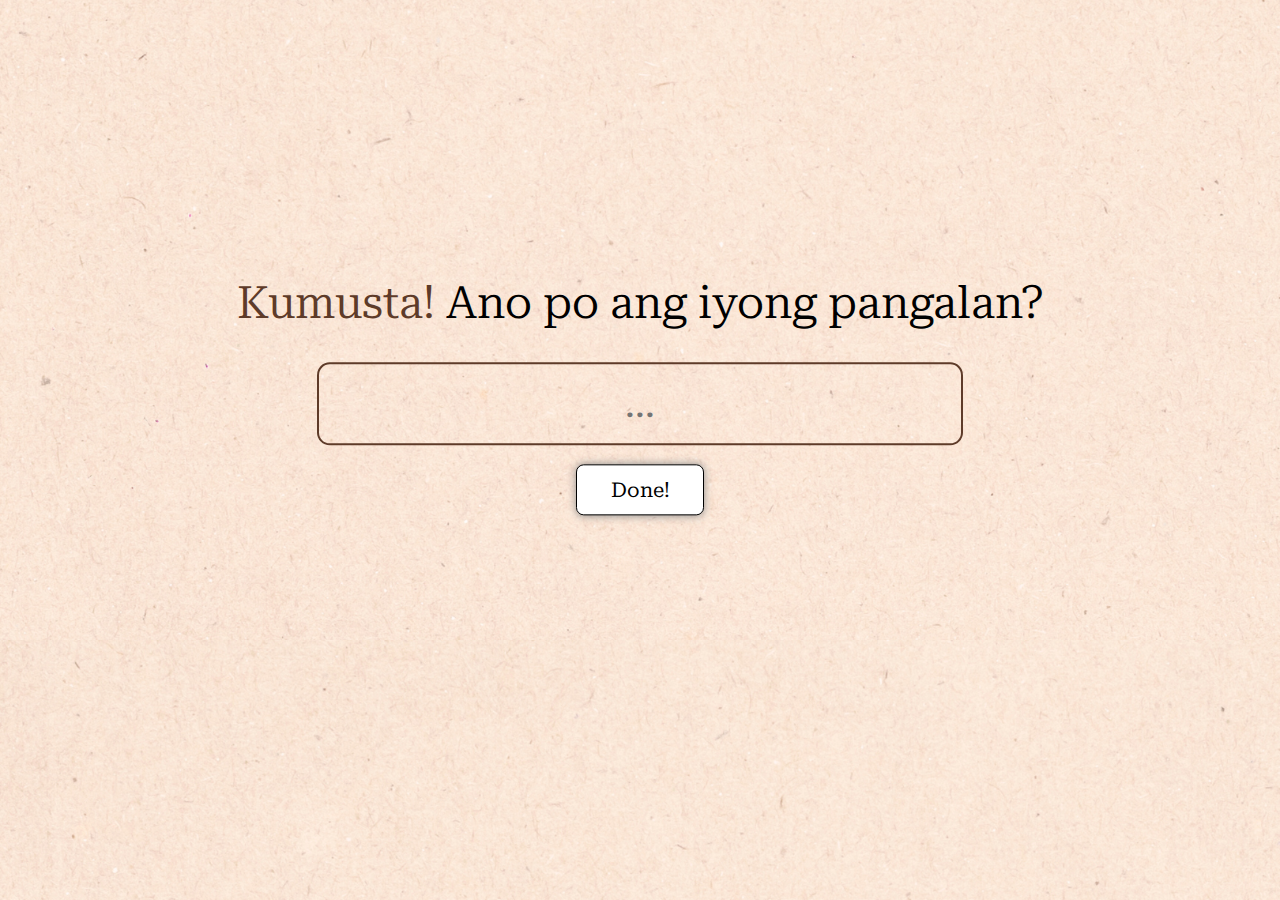
<file: index.html>
<!DOCTYPE html>
<html>
    <head>
        <title>Basura ni Billones</title>
        <link rel="stylesheet" href="styles/index.css">
    </head>
    <body>
        <script src="script/index.js"></script>
        <div class="inputnamewindow">
            <div class="message"><span>Kumusta! </span><span style="color: #000000">Ano po ang iyong pangalan?</span></div>
            <input id="inputname" type="text" placeholder="..." maxlength="10"><br>
            <input id="submit" onclick="submit()" type="button" value="Done!">
        </div>
    </body>
</html>
</file>
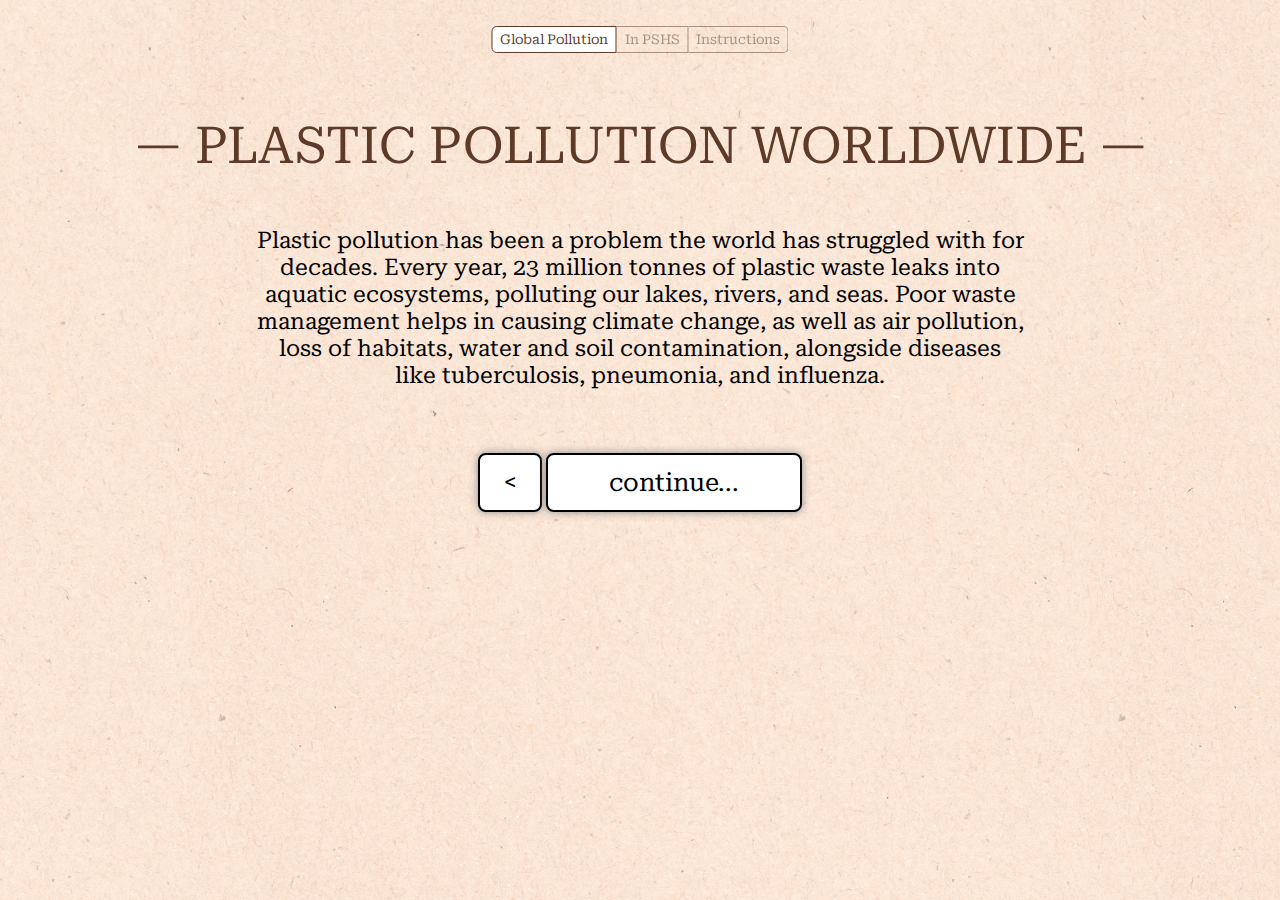
<file: page3.html>
<!DOCTYPE html>
<html>
    <head>
        <title>Basura ni Billones</title>
        <link rel="stylesheet" href="styles/page3.css">
    </head>
    <body onLoad="gotofirst()">
        <script src="script/page3.js"></script>
        <div class="pages">
            <input id="left" onclick="first();gotofirst()" type="button" value="Global Pollution"></input>
            <input id="mid" onclick="second();gotosecond()" type="button" value="In PSHS"></input>
            <input id="right" onclick="third();gotothird()" type="button" value="Instructions"></input>
        </div>
        <div id="introduction">
            <div class="title">— PLASTIC POLLUTION WORLDWIDE —</div>
            <div class="content">
                Plastic pollution has been a problem the world has struggled with for decades. Every year, 23  million tonnes of plastic waste leaks into aquatic ecosystems, polluting our lakes, rivers, and seas. Poor waste management helps in causing climate change, as well as air pollution, loss of habitats, water and soil contamination, alongside diseases like tuberculosis, pneumonia, and influenza.
            </div>
            <span>
                <input id="back" onclick="back()" type="button" value="<">
                <a href="#inpshs">
                    <input id="continue" onclick="second()" type="button" value="continue...">
                </a>
            </span>        
        </div>
        <div id="inpshs">
            <div class="title">— SEGREGATION PROBLEM IN PSHS —</div>
            <div class="content">
                Pisay suffers from this problem as well, with people not knowing proper waste disposal, leading to bins full of mixed-up trash and additional labor for our utility workers. As the scholars’ pledge goes, we should be committed to the perpetuation of the human race and the preservation of the universe that is its home. This project aims to educate or remind students and everyone about the proper ways of segregation and waste disposal.
            </div>
            <span>
                <a href="#introduction">
                    <input id="back" onclick="first()" type="button" value="<">
                </a>
                <a href="#instructions">
                    <input id="continue" onclick="third()" type="button" value="continue...">
                </a>
            </span>        
        </div>
        <div id="instructions">
            <div class="title">— HOW TO PLAY —</div>
            <div class="content">
                <div style="padding-right: 8vw">
                    &nbsp&nbsp&nbsp&nbsp&nbsp&nbsp&nbsp&nbsp&nbsp&nbsp&nbsp&nbsp&nbsp&nbsp&nbspBlack Bins: <span style="color: rgb(113, 113, 113)">Non-Biodegradables</span><br>
                    &nbsp&nbsp&nbsp&nbspGreen Bins: <span style="color: rgb(0, 143, 29)">Biodegradables</span><br>
                    &nbsp&nbsp&nbsp&nbspRed Bins: <span style="color: red">Special Waste</span><br>
                    Blue Bins: <span style="color: rgb(71, 29, 209)">Recyclables</span><br>
                    &nbsp&nbsp&nbsp&nbsp&nbsp&nbspYellow Bins: <span style="color: rgb(193, 187, 80)">Hazardous Waste</span><br>
                </div>
                <br>
                Sort the waste according to its material type.<br>To throw the item, click the appropriate trash bin.
            </div>
            <span>
                <a href="#inpshs">
                    <input id="back" onclick="second()" type="button" value="<">
                </a>
                <input id="continue" onclick="next()" type="button" value="START">
            </span>        
        </div>
    </body>
</html>
</file>
<file: styles/index.css>
@import url('https://fonts.googleapis.com/css2?family=Roboto+Serif:ital,opsz,wght@0,8..144,100..900;1,8..144,100..900&display=swap');

body {
    margin: 0;
    color: #5E3B29;
    font-family: "Roboto Serif", serif;
    font-weight: 350;
    background-color: #F9E1D2;
    background-image: url("../images/paperbackground.png");
    background-size: cover;
    background-position: center center;
    object-fit: contain;
    user-select: none;
    transition: opacity 1s;
    opacity: 0;
}

.inputnamewindow {
    color: white;
    justify-content: center;
    text-align: center;
    position: absolute;
    top: 44%;
    left: 50%;
    -ms-transform: translate(-50%, -50%);
    transform: translate(-50%, -50%);
    width: 100%;
}   

.message {
    font-size: 3.5vw;
    color: #5E3B29;
    font-weight: 350;
}

#inputname {
    text-transform: uppercase;
    margin-top: 2.6vw;
    font-size: 3vw;
    padding: 1.3vw 5vw;
    color: #5E3B29;
    font-weight: 400;
    font-family: "Roboto Serif", sans-serif;
    text-align: center;
    border-radius: 1vw;
    border: 0.17vw solid #5E3B29;
    outline: white;
    background: none;
    transition: 0.5s;
}

#inputname:focus {
    box-shadow: 0 0 0.7vw rgb(141, 141, 141);
}

#submit {
    margin: auto;
    margin-top: 1.5vw;
    color: black;
    border: 0.15vw solid #000000;
    background: white;
    border-radius: 0.6vw;
    width: 10vw;
    font-weight: 400;
    font-family: "Roboto Serif", serif;
    font-size: 1.6vw;
    padding: 1vw;
    cursor: pointer;
    box-shadow: 0 0 0.7vw rgb(141, 141, 141);
}
</file>
<file: styles/page3.css>
@import url('https://fonts.googleapis.com/css2?family=Roboto+Serif:ital,opsz,wght@0,8..144,100..900;1,8..144,100..900&display=swap');

html {
    margin: 0; 
    height: 100%; 
    width: 100%;
    scroll-behavior: smooth;
}

body {
    opacity: 0;
    overflow-x: hidden;
    margin: 0;
    height: 100%;
    width: 300%;
    color: #5E3B29;
    font-family: "Roboto Serif", sans-serif;
    font-weight: 500;
    background-color: #FAE8D7;
    background-image: url("../images/paperbackground.png");
    background-size: cover;
    background-size: auto 100%;
    background-position: center center;
    object-fit: contain;
    user-select: none;
    transition: opacity 1.5s;
}

.pages {
    margin: 0;
    display: flex;
    flex-direction: row;
    position: fixed;
    top: 2vw;
    left: 50%;
    -ms-transform: translateX(-50);
    transform: translateX(-50%);
}

.pages > input {
    background: none;
    border: 0.15vw solid #5e3b2982;
    border-left: none;
    padding: 0.4vw 0.6vw;
    font-family: 'Roboto Serif', serif;
    color: #5E3B2982;
    cursor: pointer;
}

#left {
    border: 0.15vw solid #5E3B29;
    color: #5E3B29;
    background: white;
    border-top-left-radius: 0.4vw;
    border-bottom-left-radius: 0.4vw;
}

#right {
    border-top-right-radius: 0.4vw;
    border-bottom-right-radius: 0.4vw;
}

#introduction {
    display: flex;
    flex-direction: column;
    text-align: center;
    margin-top: 2vw;
    position: absolute;
    top: 5.8vw;
    left: 0;
    width: 100%;
}

#inpshs {
    display: flex;
    flex-direction: column;
    text-align: center;
    margin-top: 2vw;
    position: absolute;
    top: 5vw;
    left: 100%;
    width: 100%;
}

#instructions {
    display: flex;
    flex-direction: column;
    text-align: center;
    margin-top: 2vw;
    position: absolute;
    top: 4.3vw;
    left: 200%;
    width: 100%;
}

.content {
    font-weight: 400;
    margin: 0 20vw;
    margin-top: 4vw;
    font-size: 1.8vw;
    color: black;
}

.title {
    margin-top: 1.3vw;
    font-size: 4vw;
    font-weight: 400;
}

#continue {
    width: 20vw;
    margin: auto;
    font-size: 2vw;
    padding: 1vw;
    font-family: "Roboto Serif", sans-serif;
    background: white;
    border-radius: 0.6vw;
    border: 0.17vw solid #000000;
    cursor: pointer;
    margin-top: 5vw;
    box-shadow: 0 0 0.7vw rgb(141, 141, 141);
}

#back {
    width: 5vw;
    margin: auto;
    font-size: 2vw;
    padding: 1vw;
    font-family: "Roboto Serif", sans-serif;
    background: white;
    border-radius: 0.6vw;
    border: 0.17vw solid #000000;
    cursor: pointer;
    margin-top: 5vw;
    box-shadow: 0 0 0.7vw rgb(141, 141, 141);
}

a {
    text-decoration: none;
}
</file>
